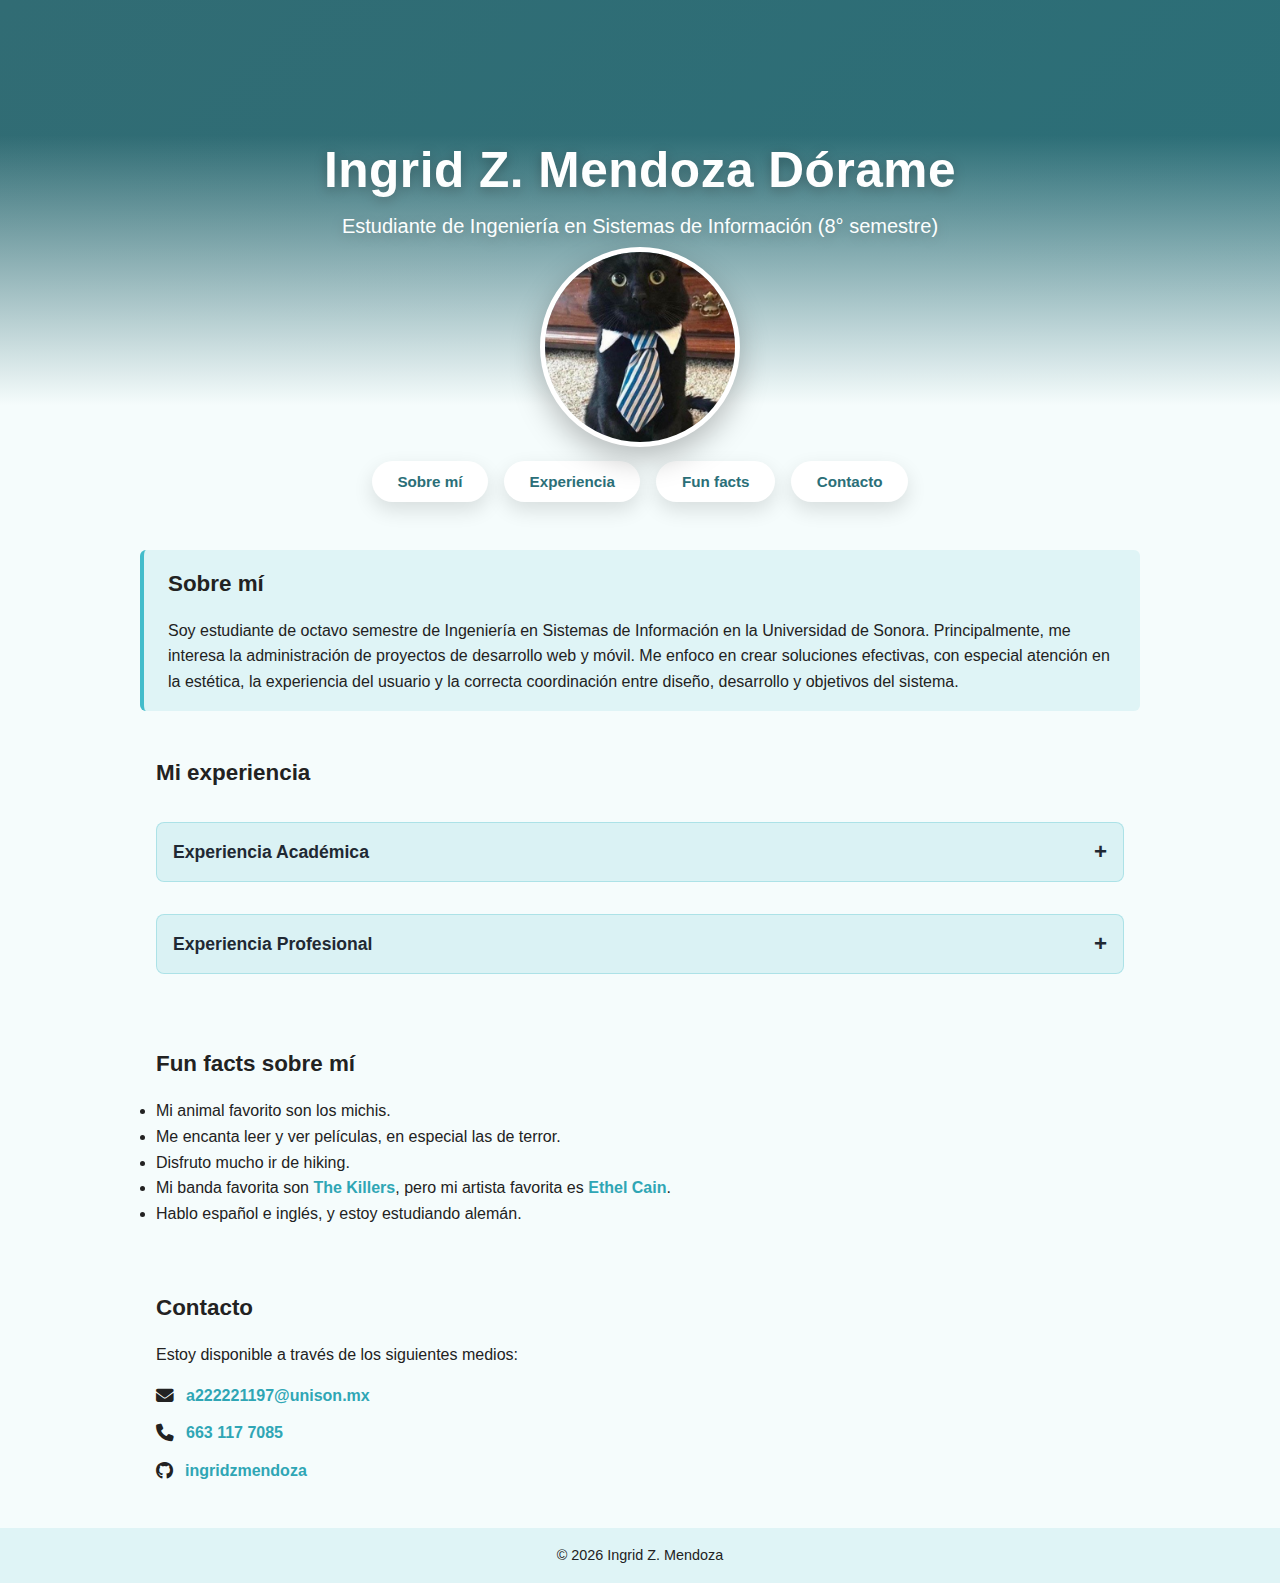
<file: index.html>
<!DOCTYPE html>
<html lang="es">

<head>
    <meta charset="UTF-8" />
    <meta name="viewport" content="width=device-width, initial-scale=1.0" />
    <meta name="description"
        content="Portafolio web de Ingrid Z. Mendoza Dórame, estudiante de Ingeniería en Sistemas de Información.">
    <title>Portafolio | Ingrid M.</title>

    <link rel="icon" href="./assets/imgs/Favicon.png">
    <link rel="stylesheet" href="assets/css/style.css" />
    <link rel="stylesheet" href="https://cdnjs.cloudflare.com/ajax/libs/font-awesome/6.5.1/css/all.min.css"
        integrity="..." crossorigin="anonymous" />
</head>


<body>

    <header class="header">
        <h1>Ingrid Z. Mendoza Dórame</h1>
        <p>Estudiante de Ingeniería en Sistemas de Información (8° semestre)</p>

        <div class="profile-photo-wrapper">
            <img src="assets/imgs/Cat.jpg" alt="Foto de Perfil" class="profile-photo" />
        </div>
    </header>

    <nav class="tabs">
        <button class="tab-button" data-section="about">Sobre mí</button>
        <button class="tab-button" data-section="experience">Experiencia</button>
        <button class="tab-button" data-section="fun-facts">Fun facts</button>
        <button class="tab-button" data-section="contact">Contacto</button>
    </nav>


    <main>

        <section class="section about" id="about">
            <h2>Sobre mí</h2>
            <p>
                Soy estudiante de octavo semestre de Ingeniería en Sistemas de Información
                en la Universidad de Sonora. Principalmente, me interesa la
                administración de proyectos de desarrollo web y móvil. Me enfoco en crear soluciones efectivas,
                con especial atención en la estética, la experiencia del usuario y la
                correcta coordinación entre diseño, desarrollo y objetivos del sistema.
            </p>

        </section>

        <section class="section experience" id="experience">
            <h2>Mi experiencia</h2>

            <div class="accordion">

                <button class="accordion-header" aria-expanded="false" aria-controls="exp-academica">
                    Experiencia Académica
                    <span class="accordion-icon">+</span>
                </button>

                <div class="accordion-content" id="exp-academica" role="region" aria-labelledby="btn-exp-academica">

                    <article class="card">
                        <h4>NutriApp – Prácticas de Desarrollo I</h4>
                        <p>
                            Desarrollo de una aplicación de escritorio para el manejo de programas
                            de alimentación y ejercicio de una nutrióloga. Fui la encargada del
                            equipo de diseño. Utilicé <strong>Draw.io</strong>
                            para elaborar mockups de la interfaz y modelé los diagramas de secuencia,
                            colaboración y entidad relación para el mapeo de datos y base de datos.
                        </p>
                        <div class="project-images">
                            <img src="assets/imgs/NutriApp1.jpeg" alt="NutriApp – Dashboard">
                            <img src="assets/imgs/NutriApp2.jpeg" alt="NutriApp – Dashboard On Hover">
                        </div>
                    </article>

                    <article class="card">
                        <h4>Ecolab Track – Departamento de Polímeros y Materiales (Servicio Social)</h4>
                        <p>
                            Desarrollo de una página web para el laboratorio de la universidad,
                            enfocada en un sistema de tracking de reactivos monitoreados.
                        </p>
                        <p>
                            Elaboro mockups del sistema utilizando <strong>Drawi.io</strong> y <strong>Figma</strong>,
                            los cuales posteriormente son implementados en <strong>React</strong> junto con el equipo.
                        </p>
                        <div class="project-images">
                            <img src="assets/imgs/Ecolab1.jpeg" alt="Ecolab – Solicitudes">
                            <img src="assets/imgs/Ecolab2.jpeg" alt="Ecolab – Solicitudes On Hover">
                        </div>
                    </article>

                    <article class="card">
                        <h4>Smart City Hackathon - Ayuntamiento de Hermosillo</h4>
                        <p>
                            En Marzo de 2025, tuve la oportunidad de representar a la Universidad de Sonora
                            en el Hackathon organizado para la ciudad de Hermosillo.
                        </p>
                        <div class="project-images">
                            <img src="assets/imgs/Hackathon1.jpeg" alt="Hackathon – 2024">
                            <img src="assets/imgs/Hackathon2.jpeg" alt="Hackathon – 2024">
                        </div>
                    </article>
                </div>

                <button class="accordion-header" aria-expanded="false" aria-controls="exp-profesional">
                    Experiencia Profesional
                    <span class="accordion-icon">+</span>
                </button>

                <div class="accordion-content" id="exp-profesional" role="region" aria-labelledby="btn-exp-profesional">

                    <article class="card">
                        <h4>Call Center – Legal Conversion Center</h4>
                        <p>
                            Inicié mi trayectoria profesional como agente de call center,
                            atendiendo llamadas para una campaña de Legal Conversion Center
                            durante casi dos años.
                        </p>
                    </article>

                    <article class="card">
                        <h4>Equipo de Desarrollo – Legal Conversion Center</h4>
                        <p>
                            Desde abril de 2024 formo parte del equipo de desarrollo, donde me
                            encargué principalmente de la documentación técnica de la plataforma
                            <a href="https://mylegal.cc" class="custom-link" target="_blank">myLegal</a>.
                        </p>
                        <div class="project-images">
                            <img src="assets/imgs/KnowledgeBase1.png" alt="myLegal Knowledge Base - Login">
                            <img src="assets/imgs/KnowledgeBase2.jpeg" alt="myLegal Knowledge Base - Home Page">
                        </div>
                    </article>

                    <article class="card">
                        <h4>Startup impulsado por LCC</h4>
                        <p>
                            Actualmente trabajo como asistente del SCRUM Master,
                            coordinando equipos de operaciones, desarrollo y diseño.
                        </p>
                    </article>
                </div>

            </div>

        </section>

        <section class="section fun-facts" id="fun-facts">
            <h2>Fun facts sobre mí</h2>

            <ul class="fun-list">
                <li>Mi animal favorito son los michis.</li>
                <li>Me encanta leer y ver películas, en especial las de terror.</li>
                <li>Disfruto mucho ir de hiking.</li>
                <li>Mi banda favorita son <a
                        href="https://open.spotify.com/artist/0C0XlULifJtAgn6ZNCW2eu?si=xl6_kkEuQM2IUKKSHgUX2Q"
                        target="_blank" class="custom-link">The Killers</a>,
                    pero mi artista favorita es <a
                        href="https://open.spotify.com/artist/0avMDS4HyoCEP6RqZJWpY2?si=wtov6KxKQ1OWVqHICEi4_Q"
                        target="_blank" class="custom-link">Ethel Cain</a>.</li>
                <li>Hablo español e inglés, y estoy estudiando alemán.</li>
            </ul>
        </section>


        <section class="section contact" id="contact">
            <h2>Contacto</h2>
            <p>Estoy disponible a través de los siguientes medios:</p>

            <ul class="contact-list">
                <li>
                    <i class="fa-solid fa-envelope"></i>
                    <a href="mailto:a222221197@unison.mx" class="custom-link">
                        a222221197@unison.mx
                    </a>
                </li>

                <li>
                    <i class="fa-solid fa-phone"></i>
                    <a href="tel:+526631177085" class="custom-link">
                        663 117 7085
                    </a>
                </li>

                <li>
                    <i class="fa-brands fa-github"></i>
                    <a href="https://github.com/ingridzmendoza" class="custom-link" target="_blank">
                        ingridzmendoza
                    </a>
                </li>
            </ul>
        </section>



    </main>

    <footer class="footer">
        <p>© 2026 Ingrid Z. Mendoza</p>
    </footer>

    <script src="js/script.js"></script>
</body>

</html>
</file>
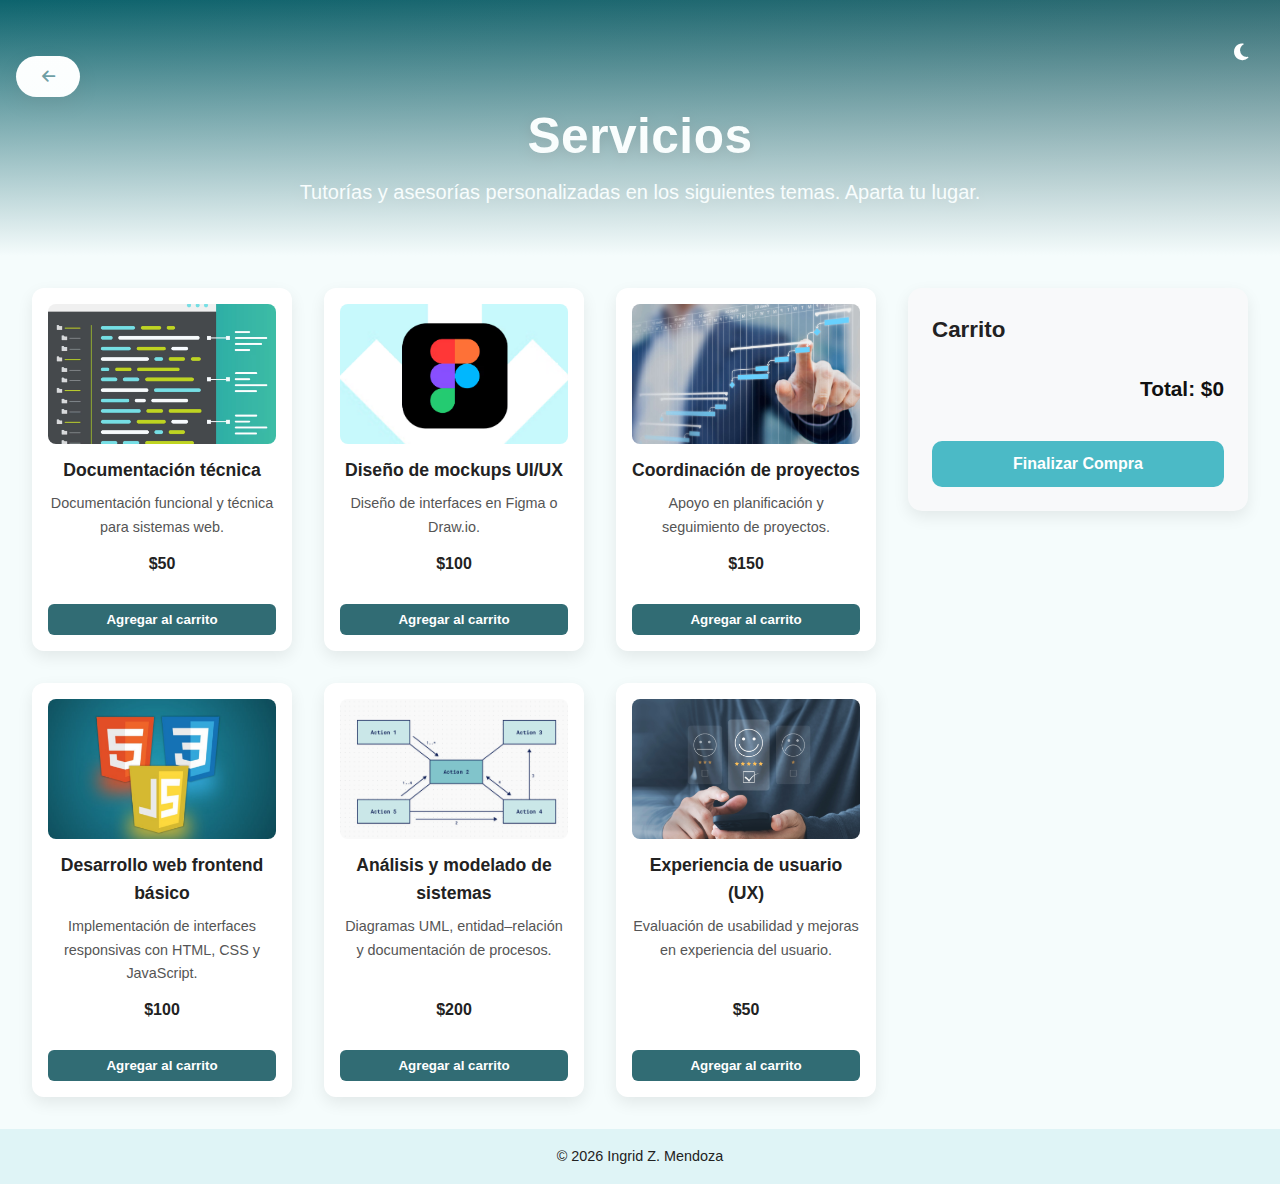
<file: services.html>
<!DOCTYPE html>
<html lang="es">

<head>
    <meta charset="UTF-8">
    <title>Servicios | Ingrid M.</title>
    <meta name="viewport" content="width=device-width, initial-scale=1.0">
    <link rel="icon" href="./assets/imgs/Favicon.png">
    <link rel="stylesheet" href="assets/css/style.css">
    <link rel="stylesheet" href="https://cdnjs.cloudflare.com/ajax/libs/font-awesome/6.5.1/css/all.min.css" />
</head>

<body>

    <header class="header header-compact">
        <button class="tab-button" id="back-btn">
            <i class="fa-solid fa-arrow-left"></i>
        </button>

        <button id="theme-toggle" class="theme-toggle">
        <i class="fa-solid fa-moon"></i>
        </button>

        <h1>Servicios</h1>
        <p>Tutorías y asesorías personalizadas en los siguientes temas. Aparta tu lugar. </p>
    </header>

    <main class="services-page">

        <section class="services-catalog">
            <div id="services-container" class="services-grid"></div>
        </section>

        <aside class="cart">
            <h2>Carrito</h2>
            <ul id="cart-items"></ul>
            <p id="cart-total">Total: $0</p>
            <button id="checkout-btn">Finalizar Compra</button>
        </aside>

    </main>

    <footer class="footer">
        <p>© 2026 Ingrid Z. Mendoza</p>
    </footer>

    <div id="custom-alert" class="custom-alert">
        <i id="alert-icon" class="fa-solid fa-circle-check"></i>
        <p id="alert-message"></p>
    </div>


    <script src="js/services.js"></script>
    <script src="js/theme.js"></script>
</body>

</html>
</file>
<file: assets/css/style.css>
* {
    margin: 0;
    padding: 0;
    box-sizing: border-box;
}

body {
    font-family: Arial, sans-serif;
    line-height: 1.6;
    color: #222;
    background-color: rgba(67, 188, 203, 0.05);
}


.header {
    position: relative;
    min-height: clamp(35vh, 45vh, 60vh);
    padding: clamp(2.5rem, 6vw, 4rem) 1rem;
    padding-bottom: clamp(4rem, 10vw, 6rem);
    background: linear-gradient(135deg, #316c74, #2b6f78);
    color: #fff;
    text-align: center;

    display: flex;
    flex-direction: column;
    justify-content: center;
    align-items: center;
}

.header h1,
.header p {
    text-shadow: 0 4px 12px rgba(0, 0, 0, 0.35);
}

.header h1 {
    font-size: clamp(2rem, 6vw, 3.1rem);
    font-weight: 700;
    letter-spacing: 0.5px;
}

.header p {
    font-size: clamp(1rem, 3.5vw, 1.25rem);
}

.header-compact {
    min-height: clamp(18vh, 22vh, 28vh);
    padding: clamp(1.5rem, 4vw, 2.5rem) 1rem;
    padding-bottom: clamp(2rem, 4vw, 3rem);
    background: linear-gradient(135deg, #005b65, #2c666d);
    color: #fff;
}


.profile-photo-wrapper {
    position: static;
    transform: none;
    margin-top: 1.5rem;
}

.profile-photo {
    width: min(160px, 50vw);
    aspect-ratio: 1 / 1;
    height: auto;
    border-radius: 50%;
    object-fit: cover;

    border: 5px solid #ffffff;
    background-color: #fff;
    box-shadow: 0 12px 30px rgba(0, 0, 0, 0.25);
}

.header::after {
    content: "";
    position: absolute;
    left: 0;
    right: 0;
    bottom: 0;
    height: clamp(160px, 30vh, 400px);
    background: linear-gradient(to bottom,
            rgba(31, 41, 51, 0),
            #F5FCFC);
    pointer-events: none;
}


.section {
    padding: 2rem 1rem;
    scroll-margin-top: 120px;
}

.section h2 {
    margin-bottom: 1rem;
    font-size: 1.4rem;
}

.section h3 {
    margin-bottom: 1rem;
    font-size: 1.2rem;
}

.section p {
    font-size: 1rem;
}

.card {
    background: #ffffff;
    padding: 1rem;
    margin-bottom: 1rem;
    border-radius: 8px;
    box-shadow: 0 4px 12px rgba(67, 188, 203, 0.15);
}


.about {
    margin-top: 20px;
    background-color: rgba(67, 188, 203, 0.12);
    border-left: 4px solid #43BCCB;
    padding: 1rem 1.5rem;
    border-radius: 6px;
    margin-bottom: 12px;
}


button {
    margin-top: 1rem;
    padding: 0.6rem 1rem;
    border: none;
    background-color: #43BCCB;
    color: #ffffff;
    border-radius: 6px;
    cursor: pointer;
    font-weight: 600;
}

button:hover {
    background-color: #2fa6b5;
}

.hidden {
    display: none;
}


.footer {
    text-align: center;
    padding: 1rem;
    background-color: rgba(67, 188, 203, 0.12);
    font-size: 0.9rem;
}


.custom-link {
    color: #2fa6b5 !important;
    font-weight: 700;
    text-decoration: none;
}

.custom-link:hover {
    color: #43BCCB !important;
}


.accordion {
    display: flex;
    flex-direction: column;
    gap: 0.5rem;
}

.accordion-header {
    width: 100%;
    padding: 1rem;
    background-color: rgba(67, 188, 203, 0.15);
    color: #1f2933;
    border: 1px solid rgba(67, 188, 203, 0.3);
    border-radius: 8px;
    font-size: 1.1rem;
    font-weight: 600;
    text-align: left;
    cursor: pointer;
    display: flex;
    justify-content: space-between;
    align-items: center;
}

.accordion-header:hover {
    background-color: rgba(67, 188, 203, 0.25);
}

.accordion-icon {
    font-size: 1.4rem;
    transition: transform 0.3s ease;
}

.accordion-content {
    max-height: 0;
    overflow: hidden;
    transition: max-height 0.35s ease;
}

.accordion-content.open {
    margin-top: 0.5rem;
}

.accordion-content .card {
    margin-bottom: 1rem;
}


.project-images {
    margin-top: 1rem;
    display: grid;
    grid-template-columns: repeat(2, 1fr);
    gap: 1rem;
}

.project-images img {
    width: 100%;
    aspect-ratio: 16 / 9;
    object-fit: cover;
    border-radius: 8px;
    box-shadow: 0 4px 12px rgba(0, 0, 0, 0.12);
}


.contact-list {
    margin-top: 15px;
    list-style: none;
    padding: 0;
}

.contact-list li {
    display: flex;
    align-items: center;
    gap: 0.75rem;
    margin-bottom: 0.75rem;
}

.contact-list i {
    font-size: 1.1rem;
}


@media (min-width: 768px) {
    main {
        max-width: 1000px;
        margin: auto;
    }

    .experience-grid {
        display: grid;
        grid-template-columns: 1fr 1fr;
        gap: 1.5rem;
    }

    .projects {
        display: grid;
        grid-template-columns: repeat(2, 1fr);
        gap: 1rem;
    }

    .profile-photo-wrapper {
        position: absolute;
        bottom: -50px;
        left: 50%;
        transform: translateX(-50%);
        margin-top: 0;
        z-index: 5;
    }

    .profile-photo {
        width: 200px;
    }
}

.tabs {
    display: flex;
    justify-content: center;
    align-items: center;
    gap: 1rem;
    margin: 2.5rem auto 3rem;
    flex-wrap: wrap;
}

.tab-button {
    background: #ffffff;
    color: #2b6f78;
    border: none;
    padding: 0.75rem 1.6rem;
    border-radius: 999px;
    font-size: 0.95rem;
    font-weight: 600;
    cursor: pointer;
    box-shadow: 0 8px 20px rgba(0, 0, 0, 0.12);
    transition: transform 0.25s ease, box-shadow 0.25s ease, background-color 0.25s ease;
}

.tab-button:hover {
    background-color: rgba(43, 111, 120, 0.15);
    transform: translateY(-1px);
    box-shadow: 0 6px 14px rgba(0, 0, 0, 0.1);
}

.tab-button.active {
    background: linear-gradient(135deg, #2fa6b5, #2b6f78);
    color: #ffffff;
    box-shadow: 0 14px 32px rgba(43, 111, 120, 0.45);
}

@media (max-width: 480px) {
    .tab-button {
        width: 100%;
        text-align: center;
    }
}

.services-page {
    display: grid;
    grid-template-columns: 1fr 340px;
    gap: 2rem;
    padding: 2rem;
    align-items: start;
    max-width: 1400px;
    margin: 0 auto;
}

.services-grid {
    display: grid;
    grid-template-columns: repeat(3, 1fr);
    gap: 2rem;
}

.service-card {
    background: #fff;
    border-radius: 12px;
    box-shadow: 0 6px 16px rgba(0, 0, 0, 0.08);
    padding: 1rem;
    display: flex;
    flex-direction: column;
    text-align: center;
}

.service-img {
    width: 100%;
    height: 140px;
    object-fit: cover;
    border-radius: 8px;
    margin-bottom: 0.75rem;
}

.service-title {
    font-size: 1.1rem;
    margin-bottom: 0.5rem;
}

.service-desc {
    font-size: 0.9rem;
    color: #555;
    flex-grow: 1;
}

.service-price {
    font-weight: bold;
    margin: 0.75rem 0;
}

.service-btn {
    padding: 0.5rem;
    border: none;
    border-radius: 6px;
    background: #316c74;
    color: #fff;
    cursor: pointer;
}

.service-btn:hover {
    background: #255a61;
}

.cart {
    background: #f8f9fa;
    padding: 1.5rem;
    border-radius: 14px;
    box-shadow: 0 6px 16px rgba(0, 0, 0, 0.08);
    max-width: 390px;
}

.cart h2 {
    margin-bottom: 1rem;
    font-size: 1.4rem;
    font-weight: 700;
}

#cart-items {
    list-style: none;
    padding: 0;
    margin: 0 0 1.5rem 0;
}

.cart-item {
    display: flex;
    justify-content: space-between;
    align-items: center;
    gap: 0.8rem;
    padding: 0.6rem 0;
    border-bottom: 1px solid #ddd;
}

.cart-item span {
    font-size: 0.95rem;
    color: #333;
    line-height: 1.4;
}

.remove-btn {
    background: #4bbac6;
    color: #fff;
    border: none;
    width: 24px;
    height: 24px;
    border-radius: 6px;
    font-size: 0.9rem;
    cursor: pointer;
    display: flex;
    align-items: center;
    justify-content: center;
    flex-shrink: 0;
}

.remove-btn:hover {
    background: #3aa6b2;
}

#cart-total {
    font-size: 1.3rem;
    font-weight: 800;
    text-align: right;
    margin: 1.2rem 0;
    color: #111;
}

#checkout-btn {
    width: 100%;
    padding: 0.9rem;
    font-size: 1rem;
    font-weight: 600;
    background: #4bbac6;
    color: #fff;
    border: none;
    border-radius: 10px;
    cursor: pointer;
}

#checkout-btn:hover {
    background: #3aa6b2;
}

@media (max-width: 1100px) {
    .services-page {
        grid-template-columns: 1fr;
    }

    .services-grid {
        grid-template-columns: repeat(2, 1fr);
    }

    .cart {
        position: static;
        order: 2;
        margin-bottom: 2rem;
    }
}

@media (max-width: 600px) {
    .services-grid {
        grid-template-columns: 1fr;
    }

    .service-img {
        height: 180px;
    }
}

.custom-alert {
    position: fixed;
    top: 24px;
    right: 24px;
    background: #8bd2da;
    color: #fff;
    padding: 1rem 1.5rem;
    border-radius: 7px;
    font-weight: 600;
    box-shadow: 0 8px 20px rgba(0, 0, 0, 0.15);

    opacity: 0;
    transform: translateY(-10px);
    transition: opacity 0.4s ease, transform 0.4s ease;

    z-index: 1000;
    pointer-events: none;

    display: flex;
    align-items: center;
    gap: 0.6rem;
}

.custom-alert i {
    font-size: 1.1rem;
}

.custom-alert.show {
    opacity: 1;
    transform: translateY(0);
}

.custom-alert.fade-out {
    opacity: 0;
    transform: translateY(-10px);
}

#back-btn {
    align-self: flex-start;
    width: fit-content;
    max-width: max-content;
    white-space: nowrap;
}


#back-btn:hover {
    color: #ffffff;
    background-color: #2FA6B5;
}

.theme-toggle {
    position: fixed;
    top: 1rem;
    right: 1rem;

    background: transparent;
    border: none;
    color: #fff;
    font-size: 1.2rem;
    cursor: pointer;
    z-index: 1000;
}

body.dark {
    background-color: #0f172a;
    color: #e5e7eb;
}

body.dark .header,
body.dark .header-compact {
    background: linear-gradient(135deg, #0e4f62, #3ea3c1);
}

body.dark .section,
body.dark .about,
body.dark .footer {
    background-color: #111827;
}

body.dark .card,
body.dark .service-card,
body.dark .cart {
    background-color: #1e293b;
    box-shadow: 0 6px 16px rgba(0, 0, 0, 0.6);
}

body.dark p,
body.dark li,
body.dark span {
    color: #e5e7eb;
}

body.dark .tab-button:hover,
body.dark-mode .tab-button:hover {
    background-color: rgba(255, 255, 255, 0.159);
    box-shadow: 0 6px 14px rgba(0, 0, 0, 0.6);
}


body.dark .service-desc {
    color: #9ca3af;
}

body.dark .accordion-header {
    background-color: #1e293b;
    color: #e5e7eb;
    border-color: #334155;
}

body.dark .tab-button {
    background-color: #1e293b;
    color: #e5e7eb;
}

body.dark .tab-button.active {
    background: linear-gradient(135deg, #0ea5e9, #38bdf8);
    color: #fff;
}

body.dark .custom-link {
    color: #3990a6 !important;
}
body.dark .custom-link:hover {
    color: #7ac3d5 !important;
}

body.dark .custom-alert {
    background: #428c93;
}

body.dark #cart-total {
    color: #f9fafb;
}

body.dark .service-btn {
    background: #0ea5e9;
}

body.dark .service-btn:hover {
    background: #38bdf8;
}

body.dark .cart-item {
    border-bottom: 1px solid #334155;
}

body.dark .remove-btn {
    background: #0ea5e9;
}

body.dark .remove-btn:hover {
    background: #38bdf8;
}
</file>
